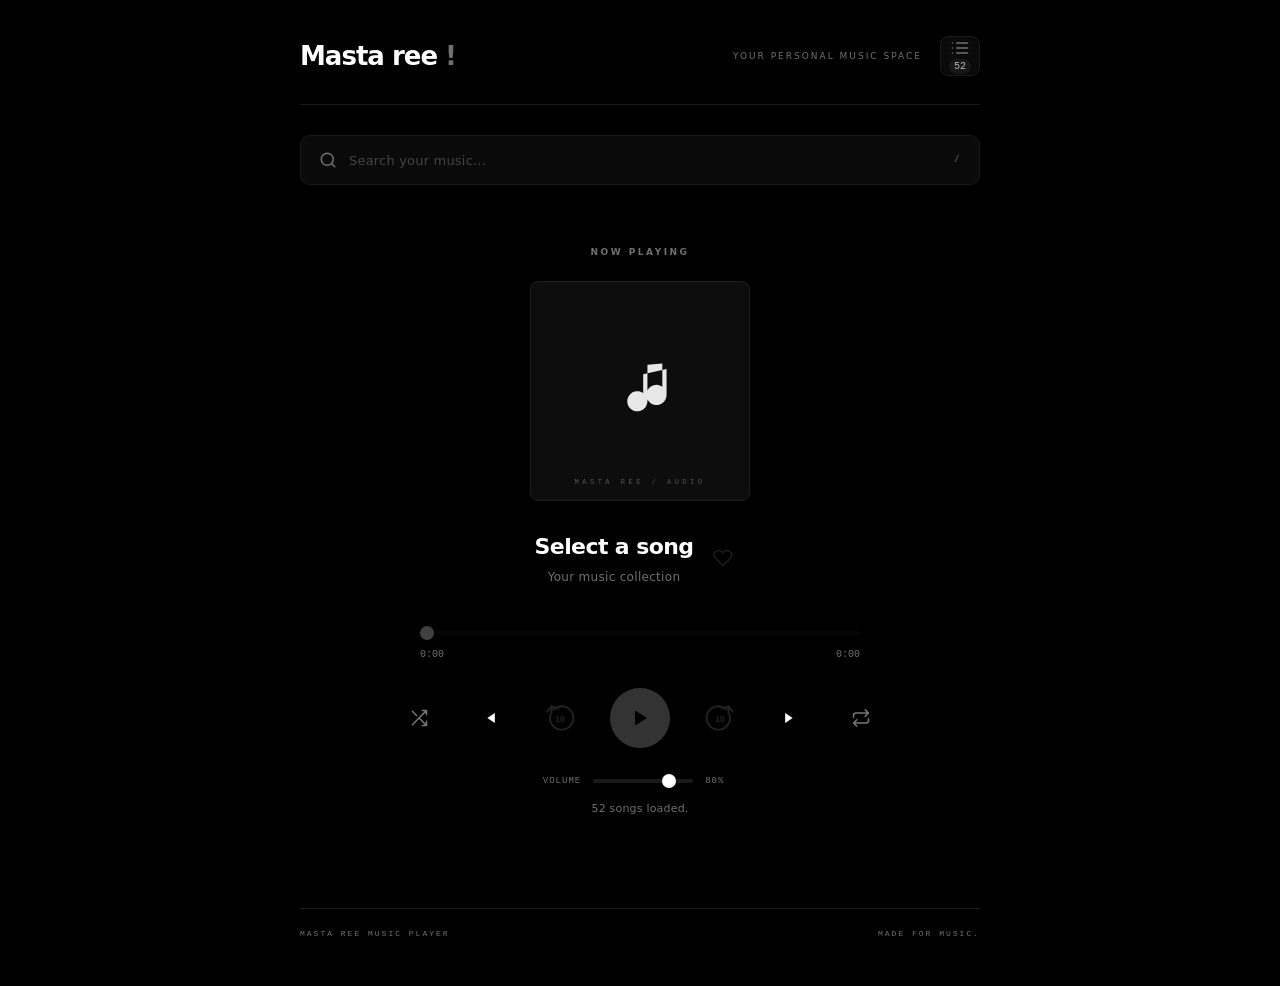
<file: index.html>
<!DOCTYPE html>
<html lang="en">
<head>
  <meta charset="UTF-8">
  <meta name="viewport" content="width=device-width, initial-scale=1.0">
  <meta name="theme-color" content="#000000">
  <meta name="description" content="Masta ree — your personal music player.">
  <title>Masta ree ! — Music Player</title>
  <link rel="stylesheet" href="style.css">
</head>
<body>
  <main class="app">
    <header class="header">
      <a href="#" class="logo" aria-label="Masta ree home">Masta ree<span> !</span></a>
      <div class="header-right">
        <span class="header-label">YOUR PERSONAL MUSIC SPACE</span>
        <button id="sidebarToggle" class="sidebar-toggle-btn" type="button" aria-label="Open playlist" aria-expanded="false" aria-controls="sidebar">
          <svg width="20" height="20" viewBox="0 0 24 24" fill="none" stroke="currentColor" stroke-width="2" stroke-linecap="round" stroke-linejoin="round">
            <line x1="8" y1="6" x2="21" y2="6"/><line x1="8" y1="12" x2="21" y2="12"/><line x1="8" y1="18" x2="21" y2="18"/>
            <line x1="3" y1="6" x2="3.01" y2="6"/><line x1="3" y1="12" x2="3.01" y2="12"/><line x1="3" y1="18" x2="3.01" y2="18"/>
          </svg>
          <span id="headerSongCount" class="playlist-count" aria-hidden="true">0</span>
        </button>
      </div>
    </header>

    <section class="search-section" aria-label="Search music">
      <label class="search-box">
        <svg class="search-icon" width="18" height="18" viewBox="0 0 24 24" fill="none" stroke="currentColor" stroke-width="2" stroke-linecap="round" stroke-linejoin="round"><circle cx="11" cy="11" r="8"/><line x1="21" y1="21" x2="16.65" y2="16.65"/></svg>
        <input id="searchInput" type="search" placeholder="Search your music..." autocomplete="off" aria-keyshortcuts="/">
        <kbd class="search-shortcut">/</kbd>
      </label>
    </section>

    <section class="player-section" aria-label="Music player">
      <p class="eyebrow">NOW PLAYING</p>
      <div class="album-art" aria-hidden="true">
        <div class="album-symbol" aria-hidden="true"><svg viewBox="0 0 64 64"><path d="M39 10v34.5a9.5 9.5 0 1 1-4-7.75V19l22-5v24.5a9.5 9.5 0 1 1-4-7.75V9l-14 1Z" fill="currentColor"/></svg></div>
        <div class="album-caption">MASTA REE / AUDIO</div>
      </div>

      <div class="song-summary">
        <div class="song-info">
          <h1 id="songTitle">Select a song</h1>
          <p id="songArtist">Your music collection</p>
        </div>
        <button id="currentFavoriteBtn" class="favorite-current-btn" type="button" aria-label="Add current song to favorites" aria-pressed="false" disabled>
          <svg viewBox="0 0 24 24" aria-hidden="true"><path d="M20.8 4.6a5.5 5.5 0 0 0-7.8 0L12 5.7l-1.1-1.1a5.5 5.5 0 0 0-7.8 7.8l1.1 1.1L12 21l7.8-7.5 1.1-1.1a5.5 5.5 0 0 0-.1-7.8Z"/></svg>
          <span class="visually-hidden">Favorite this song</span>
        </button>
      </div>

      <div class="progress-section">
        <input id="progressBar" class="range" type="range" min="0" max="1000" value="0"
               aria-label="Seek through song" disabled>
        <div class="time-container">
          <span id="currentTime">0:00</span>
          <span id="duration">0:00</span>
        </div>
      </div>

      <div class="controls">
        <button id="shuffleBtn" class="secondary-btn icon-btn" type="button" aria-label="Shuffle off" aria-pressed="false"><svg viewBox="0 0 24 24" aria-hidden="true"><path d="M16 3h5v5M4 20 21 3M21 16v5h-5M4 4l5 5m4 4 8 8"/></svg></button>
        <button id="prevBtn" class="control-btn icon-btn" type="button" aria-label="Previous song"><svg viewBox="0 0 24 24" aria-hidden="true"><path d="M6 5v14M19 6l-9 6 9 6V6Z" fill="currentColor" stroke="none"/></svg></button>
        <button id="seekBackBtn" class="seek-btn" type="button" aria-label="Back 10 seconds" title="Back 10 seconds" disabled><svg viewBox="0 0 32 32" aria-hidden="true"><path d="M8 12V5m0 0 6 2M8 5l-4 5M7 13a11 11 0 1 0 3-5"/><text x="16" y="20">10</text></svg></button>
        <button id="playBtn" class="play-btn" type="button" aria-label="Play" disabled></button>
        <button id="seekForwardBtn" class="seek-btn" type="button" aria-label="Forward 10 seconds" title="Forward 10 seconds" disabled><svg viewBox="0 0 32 32" aria-hidden="true"><path d="M24 12V5m0 0-6 2m6-2 4 5m-3 3a11 11 0 1 1-3-5"/><text x="16" y="20">10</text></svg></button>
        <button id="nextBtn" class="control-btn icon-btn" type="button" aria-label="Next song"><svg viewBox="0 0 24 24" aria-hidden="true"><path d="M18 5v14M5 6l9 6-9 6V6Z" fill="currentColor" stroke="none"/></svg></button>
        <button id="repeatBtn" class="secondary-btn icon-btn" type="button" aria-label="Repeat off" aria-pressed="false"><svg viewBox="0 0 24 24" aria-hidden="true"><path d="m17 2 4 4-4 4M3 11V9a3 3 0 0 1 3-3h15M7 22l-4-4 4-4m14-1v2a3 3 0 0 1-3 3H3"/></svg><span class="repeat-one-mark" aria-hidden="true">1</span></button>
      </div>

      <div class="volume-section">
        <span>VOLUME</span>
        <input id="volumeBar" class="range volume-range" type="range" min="0" max="1" step="0.01" value="0.8"
               aria-label="Volume">
        <span id="volumeValue">80%</span>
      </div>
      <p id="statusMessage" class="status-message" role="status" aria-live="polite"></p>
    </section>

    <footer>
      <span>MASTA REE MUSIC PLAYER</span>
      <span>MADE FOR MUSIC.</span>
    </footer>
  </main>

  <!-- Sidebar overlay -->
  <div id="sidebarOverlay" class="sidebar-overlay"></div>

  <!-- Sidebar playlist -->
  <aside id="sidebar" class="sidebar" role="dialog" aria-modal="true" aria-labelledby="playlistTitle" inert>
    <div class="sidebar-header">
      <div>
        <p class="eyebrow">YOUR COLLECTION</p>
        <h2 id="playlistTitle">Your songs <span id="songCount">0</span></h2>
      </div>
      <button id="sidebarClose" class="sidebar-close-btn" type="button" aria-label="Close playlist">
        <svg width="20" height="20" viewBox="0 0 24 24" fill="none" stroke="currentColor" stroke-width="2" stroke-linecap="round" stroke-linejoin="round"><line x1="18" y1="6" x2="6" y2="18"/><line x1="6" y1="6" x2="18" y2="18"/></svg>
      </button>
    </div>
    <div class="playlist-filters" role="group" aria-label="Filter playlist">
      <button id="allSongsFilter" class="playlist-filter active" type="button" aria-pressed="true">All <span id="allSongCount">0</span></button>
      <button id="favoritesFilter" class="playlist-filter" type="button" aria-pressed="false">Favorites <span id="favoriteCount">0</span></button>
    </div>
    <div class="device-library-actions">
      <button id="addDeviceSongsBtn" class="add-device-songs-btn" type="button">
        <svg viewBox="0 0 24 24" aria-hidden="true"><path d="M12 5v14M5 12h14"/></svg>
        Add from device
      </button>
      <input id="deviceSongInput" class="visually-hidden" type="file" multiple>
      <span>Saved on this device</span>
    </div>
    <div id="playlist" class="playlist" aria-live="polite"></div>
  </aside>

  <audio id="audioPlayer" preload="none"></audio>
  <script src="songs.js"></script>
  <script src="script.js"></script>
</body>
</html>
</file>
<file: style.css>
* {
  box-sizing: border-box;
  margin: 0;
  padding: 0;
}

:root {
  color-scheme: dark;
  --bg: #000;
  --surface: #0a0a0a;
  --surface-hover: #111;
  --border: #1a1a1a;
  --white: #fff;
  --muted: #707070;
  --muted-light: #999;
  --radius: 10px;
  --transition: .2s ease;
  --sidebar-width: 380px;
}

html { scroll-behavior: smooth; }

body {
  min-height: 100vh;
  background: var(--bg);
  color: var(--white);
  font-family: 'Inter', ui-sans-serif, system-ui, -apple-system, BlinkMacSystemFont, "Segoe UI", sans-serif;
  -webkit-font-smoothing: antialiased;
  -moz-osx-font-smoothing: grayscale;
  overflow-x: hidden;
}

button, input { font: inherit; }
button { color: inherit; cursor: pointer; }

/* ── Layout ──────────────────────────────────────── */

.app {
  width: min(100% - 48px, 680px);
  margin: 0 auto;
  padding: 36px 0 48px;
}

/* ── Header ──────────────────────────────────────── */

.header {
  display: flex;
  align-items: center;
  justify-content: space-between;
  padding-bottom: 28px;
  border-bottom: 1px solid var(--border);
}

.logo {
  color: var(--white);
  text-decoration: none;
  font-size: 26px;
  font-weight: 800;
  letter-spacing: -1px;
  transition: opacity var(--transition);
}
.logo:hover { opacity: .8; }
.logo span { color: var(--muted); }

.header-right {
  display: flex;
  align-items: center;
  gap: 18px;
}

.header-label {
  color: var(--muted);
  font-size: 9px;
  font-weight: 500;
  letter-spacing: 2px;
}

/* ── Sidebar toggle button ───────────────────────── */

.sidebar-toggle-btn {
  display: grid;
  place-items: center;
  width: 40px;
  height: 40px;
  background: var(--surface);
  border: 1px solid var(--border);
  border-radius: 8px;
  color: var(--muted);
  transition: color var(--transition), border-color var(--transition), background var(--transition);
}
.sidebar-toggle-btn:hover {
  color: var(--white);
  border-color: #333;
  background: var(--surface-hover);
}
.sidebar-toggle-btn.active {
  color: var(--white);
  border-color: #333;
}

/* ── Eyebrow / Label shared ──────────────────────── */

.eyebrow {
  color: var(--muted);
  font-size: 9px;
  font-weight: 600;
  letter-spacing: 2.5px;
}

/* ── Search ──────────────────────────────────────── */

.search-section { margin: 30px 0; }

.search-box {
  height: 50px;
  display: flex;
  align-items: center;
  gap: 12px;
  padding: 0 18px;
  background: var(--surface);
  border: 1px solid var(--border);
  border-radius: var(--radius);
  transition: border-color var(--transition);
}
.search-box:focus-within {
  border-color: #333;
}

.search-icon { color: var(--muted); flex-shrink: 0; }

.search-box input {
  width: 100%;
  min-width: 0;
  color: var(--white);
  background: transparent;
  border: 0;
  outline: 0;
  font-size: 13px;
  font-weight: 400;
  letter-spacing: .2px;
}
.search-box input::placeholder { color: #444; }
.search-box input::-webkit-search-cancel-button { filter: invert(1); }

.search-shortcut {
  color: var(--muted);
  font-family: 'JetBrains Mono', monospace;
  font-size: 9px;
  font-weight: 500;
  letter-spacing: 1.5px;
  flex-shrink: 0;
}

/* ── Player ──────────────────────────────────────── */

.player-section {
  padding: 32px 0 40px;
  text-align: center;
}
.player-section > .eyebrow { margin-bottom: 24px; }

.album-art {
  position: relative;
  display: grid;
  place-items: center;
  width: 220px;
  aspect-ratio: 1;
  margin: 0 auto 32px;
  background: #0d0d0d;
  border: 1px solid #1e1e1e;
  border-radius: 8px;
  overflow: hidden;
}
.album-symbol {
  font-size: 88px;
  font-weight: 800;
  opacity: .9;
}
.album-caption {
  position: absolute;
  bottom: 14px;
  color: #555;
  font-family: 'JetBrains Mono', monospace;
  font-size: 7px;
  font-weight: 500;
  letter-spacing: 3.5px;
}

/* ── Song info ───────────────────────────────────── */

.song-info h1 {
  overflow: hidden;
  max-width: 100%;
  font-size: 22px;
  font-weight: 700;
  letter-spacing: -.6px;
  line-height: 1.3;
  text-overflow: ellipsis;
  white-space: nowrap;
}
.song-info p {
  margin-top: 8px;
  color: var(--muted);
  font-size: 12px;
  font-weight: 400;
  letter-spacing: .3px;
}

/* ── Progress ────────────────────────────────────── */

.progress-section {
  width: min(100%, 440px);
  margin: 36px auto 28px;
}

.range {
  -webkit-appearance: none;
  appearance: none;
  width: 100%;
  height: 4px;
  background: #1a1a1a;
  border-radius: 2px;
  outline: none;
  cursor: pointer;
}
.range::-webkit-slider-thumb {
  -webkit-appearance: none;
  width: 14px;
  height: 14px;
  border-radius: 50%;
  background: white;
  border: none;
  cursor: pointer;
  transition: transform var(--transition);
}
.range::-webkit-slider-thumb:hover {
  transform: scale(1.2);
}
.range::-moz-range-thumb {
  width: 14px;
  height: 14px;
  border-radius: 50%;
  background: white;
  border: none;
  cursor: pointer;
}
.range:disabled {
  cursor: not-allowed;
  opacity: .25;
}
.range:disabled::-webkit-slider-thumb { cursor: not-allowed; }

.time-container {
  display: flex;
  justify-content: space-between;
  margin-top: 10px;
  color: var(--muted);
  font-family: 'JetBrains Mono', monospace;
  font-size: 10px;
  font-weight: 400;
  font-variant-numeric: tabular-nums;
}

/* ── Controls ────────────────────────────────────── */

.controls {
  display: flex;
  align-items: center;
  justify-content: center;
  gap: 28px;
}

.controls button {
  display: grid;
  place-items: center;
  padding: 0;
  background: transparent;
  border: 0;
  transition: opacity var(--transition), transform var(--transition);
}
.controls button:hover:not(:disabled) {
  opacity: .8;
}
.controls button:active:not(:disabled) {
  transform: scale(.92);
}
.controls button:disabled {
  opacity: .2;
  cursor: not-allowed;
}

.secondary-btn {
  color: #555;
  font-size: 20px;
}
.secondary-btn.active { color: white; }

.control-btn {
  color: white;
  font-size: 18px;
}

.play-btn {
  width: 60px;
  height: 60px;
  border-radius: 50% !important;
  background: white !important;
  color: black !important;
  font-size: 17px;
  transition: transform var(--transition), box-shadow var(--transition);
}
.play-btn:not(:disabled):hover {
  transform: scale(1.08);
  box-shadow: 0 0 32px rgba(255,255,255,.08);
}

/* ── Volume ───────────────────────────────────────── */

.volume-section {
  display: flex;
  align-items: center;
  justify-content: center;
  gap: 12px;
  margin-top: 28px;
  color: var(--muted);
  font-family: 'JetBrains Mono', monospace;
  font-size: 9px;
  font-weight: 500;
  letter-spacing: 1px;
}
.volume-range { width: 100px; }
#volumeValue { width: 32px; text-align: left; }

/* ── Status ───────────────────────────────────────── */

.status-message {
  min-height: 18px;
  margin-top: 16px;
  color: var(--muted);
  font-size: 11px;
  font-weight: 400;
  letter-spacing: .2px;
}

/* ── Sidebar Overlay ──────────────────────────────── */

.sidebar-overlay {
  position: fixed;
  inset: 0;
  background: rgba(0, 0, 0, .6);
  opacity: 0;
  visibility: hidden;
  transition: opacity .3s ease, visibility .3s ease;
  z-index: 90;
}
.sidebar-overlay.open {
  opacity: 1;
  visibility: visible;
}

/* ── Sidebar ──────────────────────────────────────── */

.sidebar {
  position: fixed;
  top: 0;
  right: 0;
  width: var(--sidebar-width);
  max-width: 90vw;
  height: 100vh;
  background: #080808;
  border-left: 1px solid var(--border);
  transform: translateX(100%);
  transition: transform .3s cubic-bezier(.4, 0, .2, 1);
  z-index: 100;
  display: flex;
  flex-direction: column;
  overflow: hidden;
}
.sidebar.open {
  transform: translateX(0);
}

.sidebar-header {
  display: flex;
  align-items: center;
  justify-content: space-between;
  padding: 28px 24px 20px;
  border-bottom: 1px solid var(--border);
  flex-shrink: 0;
}
.sidebar-header .eyebrow { margin-bottom: 8px; }
.sidebar-header h2 {
  font-size: 20px;
  font-weight: 700;
  letter-spacing: -.4px;
}
.sidebar-header h2 span {
  margin-left: 6px;
  color: var(--muted);
  font-size: 12px;
  font-weight: 400;
}

.sidebar-close-btn {
  display: grid;
  place-items: center;
  width: 36px;
  height: 36px;
  background: transparent;
  border: 1px solid var(--border);
  border-radius: 8px;
  color: var(--muted);
  transition: color var(--transition), border-color var(--transition);
}
.sidebar-close-btn:hover {
  color: var(--white);
  border-color: #333;
}

/* ── Sidebar Playlist ─────────────────────────────── */

.sidebar .playlist {
  flex: 1;
  overflow-y: auto;
  padding: 8px 12px 24px;
}

/* Scrollbar styling */
.sidebar .playlist::-webkit-scrollbar {
  width: 4px;
}
.sidebar .playlist::-webkit-scrollbar-track {
  background: transparent;
}
.sidebar .playlist::-webkit-scrollbar-thumb {
  background: #222;
  border-radius: 2px;
}
.sidebar .playlist::-webkit-scrollbar-thumb:hover {
  background: #333;
}

/* ── Playlist Items ───────────────────────────────── */

.playlist {
  display: flex;
  flex-direction: column;
}

.song-item {
  display: flex;
  align-items: center;
  gap: 4px;
  width: 100%;
  min-width: 0;
  padding: 2px 4px 2px 0;
  color: inherit;
  background: transparent;
  border: 0;
  border-radius: 8px;
  transition: background var(--transition);
}
.song-item:hover { background: var(--surface-hover); }
.song-item.active { background: var(--surface-hover); }

.song-select {
  display: flex;
  align-items: center;
  flex: 1;
  gap: 16px;
  min-width: 0;
  padding: 12px 10px;
  color: inherit;
  text-align: left;
  font: inherit;
  background: transparent;
  border: 0;
  border-radius: 8px;
  cursor: pointer;
}
.song-select:hover { background: #151515; }
.song-select:focus-visible { outline-offset: -2px; }

.song-number {
  width: 22px;
  color: #444;
  font-family: 'JetBrains Mono', monospace;
  font-size: 11px;
  font-weight: 500;
  flex-shrink: 0;
}
.song-item.active .song-number { color: white; }

.song-details {
  flex: 1;
  min-width: 0;
}
.song-details h3 {
  overflow: hidden;
  font-size: 13px;
  font-weight: 500;
  letter-spacing: -.1px;
  line-height: 1.4;
  text-overflow: ellipsis;
  white-space: nowrap;
}
.song-details p {
  margin-top: 4px;
  color: var(--muted);
  font-size: 11px;
  font-weight: 400;
}

.playing-indicator {
  color: white;
  font-size: 14px;
  flex-shrink: 0;
}

.empty-message {
  padding: 36px 10px;
  color: var(--muted);
  text-align: center;
  font-size: 13px;
  font-weight: 400;
}

.playlist-filters {
  display: flex;
  gap: 8px;
  flex: 0 0 auto;
  padding: 12px 16px 8px;
}
.device-library-actions {
  display: flex;
  align-items: center;
  justify-content: space-between;
  gap: 10px;
  flex: 0 0 auto;
  padding: 8px 16px 10px;
  border-bottom: 1px solid var(--border);
}
.device-library-actions > span {
  color: #707070;
  font-size: 10px;
}
.add-device-songs-btn {
  display: inline-flex;
  align-items: center;
  justify-content: center;
  gap: 8px;
  min-height: 40px;
  padding: 0 13px;
  color: #fff;
  background: #171717;
  border: 1px solid #333;
  border-radius: 9px;
  font-size: 12px;
  font-weight: 600;
  transition: background var(--transition), border-color var(--transition);
}
.add-device-songs-btn:hover { background: #222; border-color: #555; }
.add-device-songs-btn svg {
  width: 17px;
  height: 17px;
  fill: none;
  stroke: currentColor;
  stroke-width: 1.8;
  stroke-linecap: round;
}
.playlist-filter {
  display: inline-flex;
  align-items: center;
  justify-content: center;
  gap: 8px;
  min-height: 38px;
  padding: 0 14px;
  color: #999;
  background: #101010;
  border: 1px solid #242424;
  border-radius: 999px;
  font-size: 12px;
  font-weight: 500;
  transition: color var(--transition), background var(--transition), border-color var(--transition);
}
.playlist-filter span {
  min-width: 18px;
  color: #777;
  font: 10px 'JetBrains Mono', monospace;
}
.playlist-filter.active { color: #fff; background: #1b1b1b; border-color: #444; }
.playlist-filter.active span { color: #ddd; }

.song-favorite-btn,
.favorite-current-btn,
.song-remove-btn {
  display: grid;
  place-items: center;
  flex: 0 0 auto;
  width: 44px;
  height: 44px;
  padding: 0;
  color: #737373;
  background: transparent;
  border: 0;
  border-radius: 50%;
  transition: color var(--transition), background var(--transition), transform var(--transition);
}
.song-favorite-btn svg,
.favorite-current-btn svg,
.song-remove-btn svg {
  width: 20px;
  height: 20px;
  fill: none;
  stroke: currentColor;
  stroke-width: 1.8;
  stroke-linecap: round;
  stroke-linejoin: round;
  transition: fill var(--transition), transform var(--transition);
}
.song-favorite-btn:hover,
.favorite-current-btn:hover:not(:disabled) { color: #ff6b93; background: #211219; }
.song-remove-btn { color: #626262; }
.song-remove-btn:hover { color: #ff7878; background: #221515; }
.song-favorite-btn.is-favorite,
.favorite-current-btn.is-favorite { color: #ff5d8f; }
.song-favorite-btn.is-favorite svg,
.favorite-current-btn.is-favorite svg { fill: currentColor; }
.song-favorite-btn:active,
.favorite-current-btn:active:not(:disabled),
.song-remove-btn:active { transform: scale(.9); }
.favorite-current-btn:disabled { opacity: .25; cursor: not-allowed; }
.song-favorite-btn { margin-right: 4px; }
.song-remove-btn { margin-right: 4px; }
.visually-hidden {
  position: absolute;
  width: 1px;
  height: 1px;
  padding: 0;
  margin: -1px;
  overflow: hidden;
  clip: rect(0, 0, 0, 0);
  white-space: nowrap;
  border: 0;
}
.song-summary { display: flex; align-items: center; justify-content: center; gap: 8px; max-width: 100%; }
.song-info { min-width: 0; }

/* ── Footer ───────────────────────────────────────── */

footer {
  display: flex;
  justify-content: space-between;
  gap: 12px;
  margin-top: 48px;
  padding-top: 20px;
  border-top: 1px solid var(--border);
  color: var(--muted);
  font-family: 'JetBrains Mono', monospace;
  font-size: 8px;
  font-weight: 500;
  letter-spacing: 2px;
}

/* ── Responsive ───────────────────────────────────── */

@media (max-width: 500px) {
  .app { width: calc(100% - 36px); padding-top: 24px; }
  .header-label { display: none; }
  .album-art { width: min(200px, 60vw); }
  .album-symbol { font-size: 72px; }
  .controls { gap: clamp(16px, 5vw, 24px); }
  .play-btn { width: 54px; height: 54px; }
  .song-info h1 { font-size: 19px; }
}

@media (prefers-reduced-motion: reduce) {
  *, *::before, *::after {
    scroll-behavior: auto !important;
    transition: none !important;
  }
}

/* Clear focus and larger touch targets */
:focus-visible {
  outline: 2px solid #d8d8d8;
  outline-offset: 3px;
}

.icon-btn svg,
.sidebar-toggle-btn svg,
.sidebar-close-btn svg {
  width: 20px;
  height: 20px;
  fill: none;
  stroke: currentColor;
  stroke-width: 1.8;
  stroke-linecap: round;
  stroke-linejoin: round;
}

.album-symbol svg { width: 68px; height: 68px; }
.controls .icon-btn { position: relative; width: 42px; height: 44px; }
.controls .secondary-btn { color: #777; }
.controls .secondary-btn.active { color: #fff; }
.repeat-one-mark {
  display: none;
  position: absolute;
  top: 7px;
  right: 4px;
  font-size: 9px;
  font-weight: 700;
}
.repeat-one .repeat-one-mark { display: block; }
.seek-btn {
  display: grid;
  place-items: center;
  width: 44px;
  height: 44px;
  padding: 0;
  color: #aaa;
  background: transparent;
  border: 0;
  border-radius: 50%;
  transition: color var(--transition), background var(--transition), transform var(--transition);
}
.seek-btn svg { width: 34px; height: 34px; fill: none; stroke: currentColor; stroke-width: 1.8; stroke-linecap: round; stroke-linejoin: round; }
.seek-btn svg text { fill: currentColor; stroke: none; font: 600 8px Inter, sans-serif; text-anchor: middle; }
.seek-btn:hover:not(:disabled) { color: #fff; background: #151515; }
.seek-btn:active:not(:disabled) { transform: scale(.92); }
.seek-btn:disabled { opacity: .3; cursor: not-allowed; }
.play-btn svg { width: 24px; height: 24px; }
.playlist-count {
  min-width: 20px;
  padding: 2px 5px;
  color: #bbb;
  background: #171717;
  border-radius: 999px;
  font: 500 10px 'JetBrains Mono', monospace;
}

@media (max-width: 700px) {
  html, body { width: 100%; height: 100%; overflow: hidden; }
  body { min-height: 100svh; }
  .app {
    display: grid;
    grid-template-rows: auto auto minmax(0, 1fr);
    gap: 12px;
    width: min(100% - 28px, 560px);
    height: 100svh;
    min-height: 0;
    padding: max(10px, env(safe-area-inset-top)) 0 max(10px, env(safe-area-inset-bottom));
    overflow: hidden;
  }
  .header { padding-bottom: 10px; }
  .logo { font-size: 22px; }
  .header-right { gap: 8px; }
  .sidebar-toggle-btn { display: flex; align-items: center; justify-content: center; gap: 7px; width: auto; min-width: 54px; height: 44px; padding: 0 10px; }
  .search-section { margin: 0; }
  .search-box { height: 44px; padding: 0 13px; }
  .search-shortcut { display: none; }
  .player-section {
    display: flex;
    flex-direction: column;
    align-items: stretch;
    justify-content: space-evenly;
    gap: 5px;
    min-height: 0;
    padding: 0 0 2px;
  }
  .player-section > .eyebrow { margin: 0; text-align: center; }
  .album-art { width: clamp(100px, 22svh, 158px); max-height: 22svh; margin: 0 auto; flex: 0 1 auto; }
  .album-symbol { font-size: 0; }
  .album-symbol svg { width: clamp(42px, 10svh, 64px); height: auto; }
  .album-caption { bottom: 9px; font-size: 6px; }
  .song-info { width: 100%; min-width: 0; }
  .song-info h1 { display: -webkit-box; overflow: hidden; white-space: normal; -webkit-box-orient: vertical; -webkit-line-clamp: 2; font-size: clamp(17px, 4.8vw, 21px); }
  .song-info p { margin-top: 4px; }
  .progress-section { width: 100%; margin: 2px auto; }
  .range { height: 6px; }
  .range::-webkit-slider-thumb { width: 16px; height: 16px; }
  .time-container { margin-top: 8px; font-size: 11px; }
  .controls { width: 100%; justify-content: space-between; gap: 0; }
  .controls .icon-btn { width: 36px; min-width: 36px; height: 44px; }
  .controls .icon-btn svg { width: 19px; height: 19px; }
  .play-btn { width: 54px; min-width: 54px; height: 54px; }
  .seek-btn { width: 40px; min-width: 40px; height: 44px; }
  .seek-btn svg { width: 32px; height: 32px; }
  .volume-section { margin-top: 0; gap: 10px; }
  .volume-range { width: min(38vw, 150px); height: 6px; }
  .status-message { min-height: 14px; margin-top: 0; font-size: 10px; }
  footer { display: none; }
  .sidebar {
    top: 0;
    right: 0;
    bottom: 0;
    left: auto;
    width: min(100%, 420px);
    max-width: 100%;
    height: 100dvh;
    max-height: 100dvh;
    border: 0;
    border-left: 1px solid #292929;
    border-radius: 0;
    transform: translateX(100%);
    padding-bottom: env(safe-area-inset-bottom);
  }
  .sidebar.open { transform: translateX(0); }
  .sidebar-header { padding: max(20px, env(safe-area-inset-top)) 20px 16px; }
  .sidebar .playlist { overscroll-behavior: contain; padding: 8px 12px 20px; }
  .song-item { min-height: 58px; padding: 10px 12px; }
  .sidebar-close-btn { width: 44px; height: 44px; }
  .app, .sidebar { touch-action: pan-y; }
}

@media (max-width: 700px) and (max-height: 640px) {
  .app { gap: 8px; padding-top: max(7px, env(safe-area-inset-top)); padding-bottom: max(7px, env(safe-area-inset-bottom)); }
  .album-art { width: clamp(78px, 17svh, 112px); max-height: 17svh; }
  .player-section { gap: 2px; }
  .play-btn { width: 48px; min-width: 48px; height: 48px; }
}

@media (max-width: 700px) {
  .song-summary { width: 100%; justify-content: space-between; gap: 6px; }
  .song-info { flex: 1; width: auto; text-align: left; }
  .song-info h1, .song-info p { text-align: left; }
  .favorite-current-btn { width: 42px; height: 42px; }
  .playlist-filters { padding: 10px 16px 6px; }
  .song-item { padding: 4px 6px; }
  .song-select { gap: 12px; padding: 10px 8px; }
}

@media (prefers-reduced-motion: reduce) {
  *, *::before, *::after { scroll-behavior: auto !important; transition: none !important; }
}
</file>
